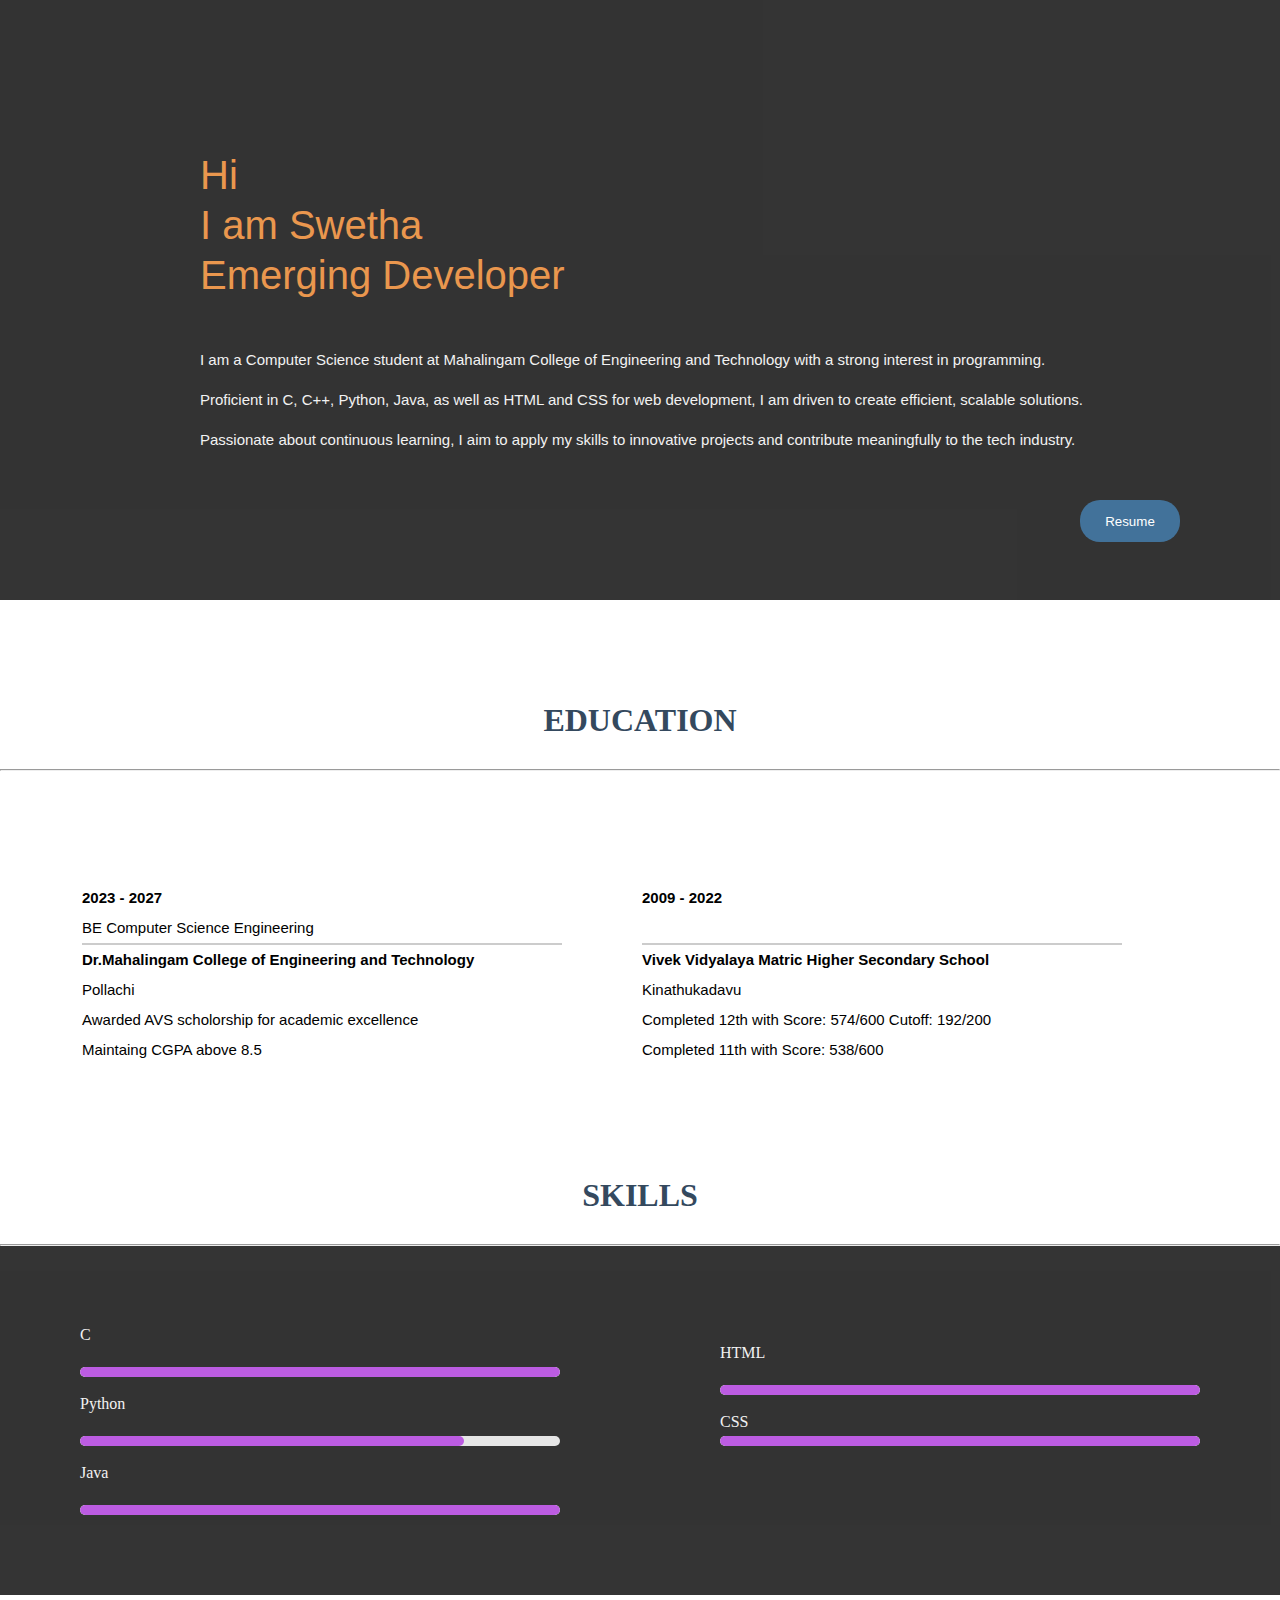
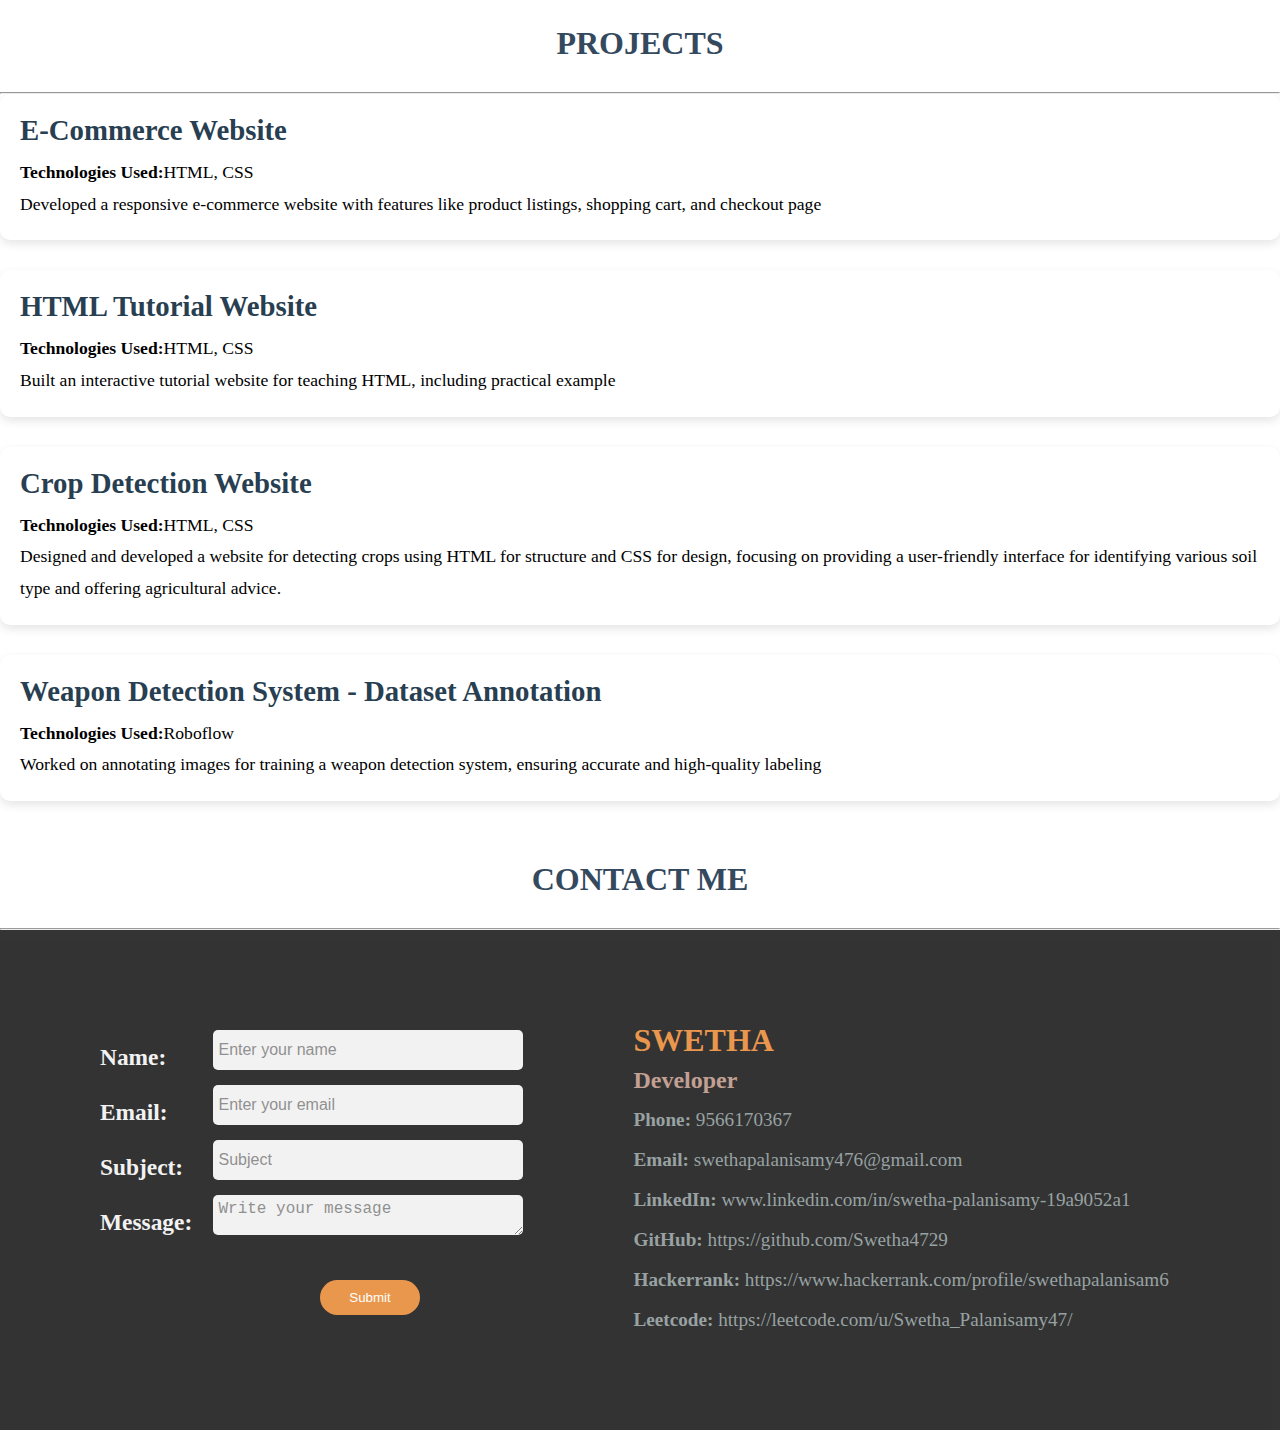
<file: index.html>
<!DOCTYPE html>
<html lang="en">
<head>
    <meta charset="UTF-8">
    <meta name="viewport" content="width=device-width, initial-scale=1.0">
    <title>Portfolio</title>
    <link rel="stylesheet" href="style.css">
</head>
<body>
    <div class="header">
       <h1 class="he1">SWETHA</h1>
       <h3 class="he2"><a href="#education-section">EDUCATION</a></h3>
       <h3 class="he3"><a href="#skill-section">SKILLS</a></h3>
       <h3 class="he4"><a href="#project-section">PROJECTS</a></h3>
       <h3 class="he5"><a href="#contact-section">CONATCT</a></h3>
    </div>
    <div class="about">
       <div class="text">
        <p class="intro">Hi<br>I am Swetha<br>Emerging Developer</p><br>
        <p>I am a Computer Science student at Mahalingam College of Engineering and Technology with a strong interest in programming. Proficient in C, C++, Python, Java, as well as HTML and CSS for web development, I am driven to create efficient, scalable solutions. Passionate about continuous learning, I aim to apply my skills to innovative projects and contribute meaningfully to the tech industry.</p><br>
       </div>
        <div class="resume">
            <button type="button" onclick="window.open('Resume1.pdf','_blank')">Resume</button>
        </div>
    </div>
    <div class="education" id="education-section">
        <br><br><br><br><h1>EDUCATION</h1><hr>
        <div class="container">
            <div class="college"><b>2023 - 2027</b><br>BE Computer Science Engineering<br><hr class="line1"><b>Dr.Mahalingam College of Engineering and Technology</b><br>Pollachi<br>Awarded AVS scholorship for academic excellence<br>Maintaing CGPA above 8.5</div>
            <div class="school"><b>2009 - 2022</b><br><br><hr class="line2"><b>Vivek Vidyalaya Matric Higher Secondary School</b><br>Kinathukadavu<br>Completed 12th with Score: 574/600 Cutoff: 192/200<br>Completed 11th with Score: 538/600</div>
        </div>
    </div>
    <div class="skills" id="skill-section">
        <h1>SKILLS</h1><hr>
        <div class="container2">
            <div class="skill1">
                 <p>C</p><br>
                 <div class="skill-bar">
                     <div class="c-skill"></div>
                 </div>
                 <br><p>Python</p><br>
                 <div class="skill-bar">
                    <div class="python-skill"></div>
                 </div>
                 <br><p>Java</p><br>
                 <div class="skill-bar">
                   <div class="java-skill"></div>
                 </div>
            </div>
            <div class="skill2">
                 <br><p>HTML</p><br>
                 <div class="skill-bar">
                   <div class="html-skill"></div>
                 </div>
                 <br><p>CSS</p>
                 <div class="skill-bar">
                   <div class="css-skill"></div>
                 </div>
            </div>
        </div>
    </div>
    <div class="project" id="project-section">
        <h1>PROJECTS</h1><hr>
        <div class="container3">
            <div class="project-item">
                <h3>E-Commerce Website</h3>
                <p><strong>Technologies Used:</strong>HTML, CSS</p>
                <p>Developed a responsive e-commerce website with features like product listings, shopping cart, and checkout page</p>
            </div>
            <div class="project-item">
                <h3>HTML Tutorial Website</h3>
                <p><strong>Technologies Used:</strong>HTML, CSS</p>
                <p>Built an interactive tutorial website for teaching HTML, including practical example</p>
            </div>
            <div class="project-item">
                <h3>Crop Detection Website</h3>
                <p><strong>Technologies Used:</strong>HTML, CSS</p>
                <p>Designed and developed a website for detecting crops using HTML for structure and CSS for design, focusing on providing a user-friendly interface for identifying various soil type and offering agricultural advice.</p>
            </div>
            <div class="project-item">
                <h3>Weapon Detection System - Dataset Annotation</h3>
                <p><strong>Technologies Used:</strong>Roboflow</p>
                <p>Worked on annotating images for training a weapon detection system, ensuring accurate and high-quality labeling</p>
            </div>
        </div>
    </div>
    <div class="contact" id="contact-section">
        <h1>CONTACT ME</h1><hr>
        <div class="container4">
            <div class="contact1">
                <form>
                    <h3>Name: <input type="text" class="box" placeholder="Enter your name" required></h3>
                    <h3>Email: <input type="email" class="box" placeholder="Enter your email" required></h3>
                    <h3>Subject: <input type="text" class="box" placeholder="Subject" required></h3>
                    <h3>Message: <textarea class="box" placeholder="Write your message" rows="5" required></textarea></h3>
                    <button type="submit" class="submit-button">Submit</button>
                </form>
            </div>
            <div class="contact2">
                <h2>SWETHA</h2>
                <h3>Developer</h3>
                <p><strong>Phone:</strong> 9566170367</p>
                <p><strong>Email:</strong> swethapalanisamy476@gmail.com</p>
                <p><strong>LinkedIn:</strong> www.linkedin.com/in/swetha-palanisamy-19a9052a1</p>
                <p><strong>GitHub:</strong> https://github.com/Swetha4729</p>
                <p><strong>Hackerrank:</strong> https://www.hackerrank.com/profile/swethapalanisam6</p>
                <p><strong>Leetcode:</strong> https://leetcode.com/u/Swetha_Palanisamy47/</p>
            </div>
        </div>
    </div>
    
</body>
</html>
</file>
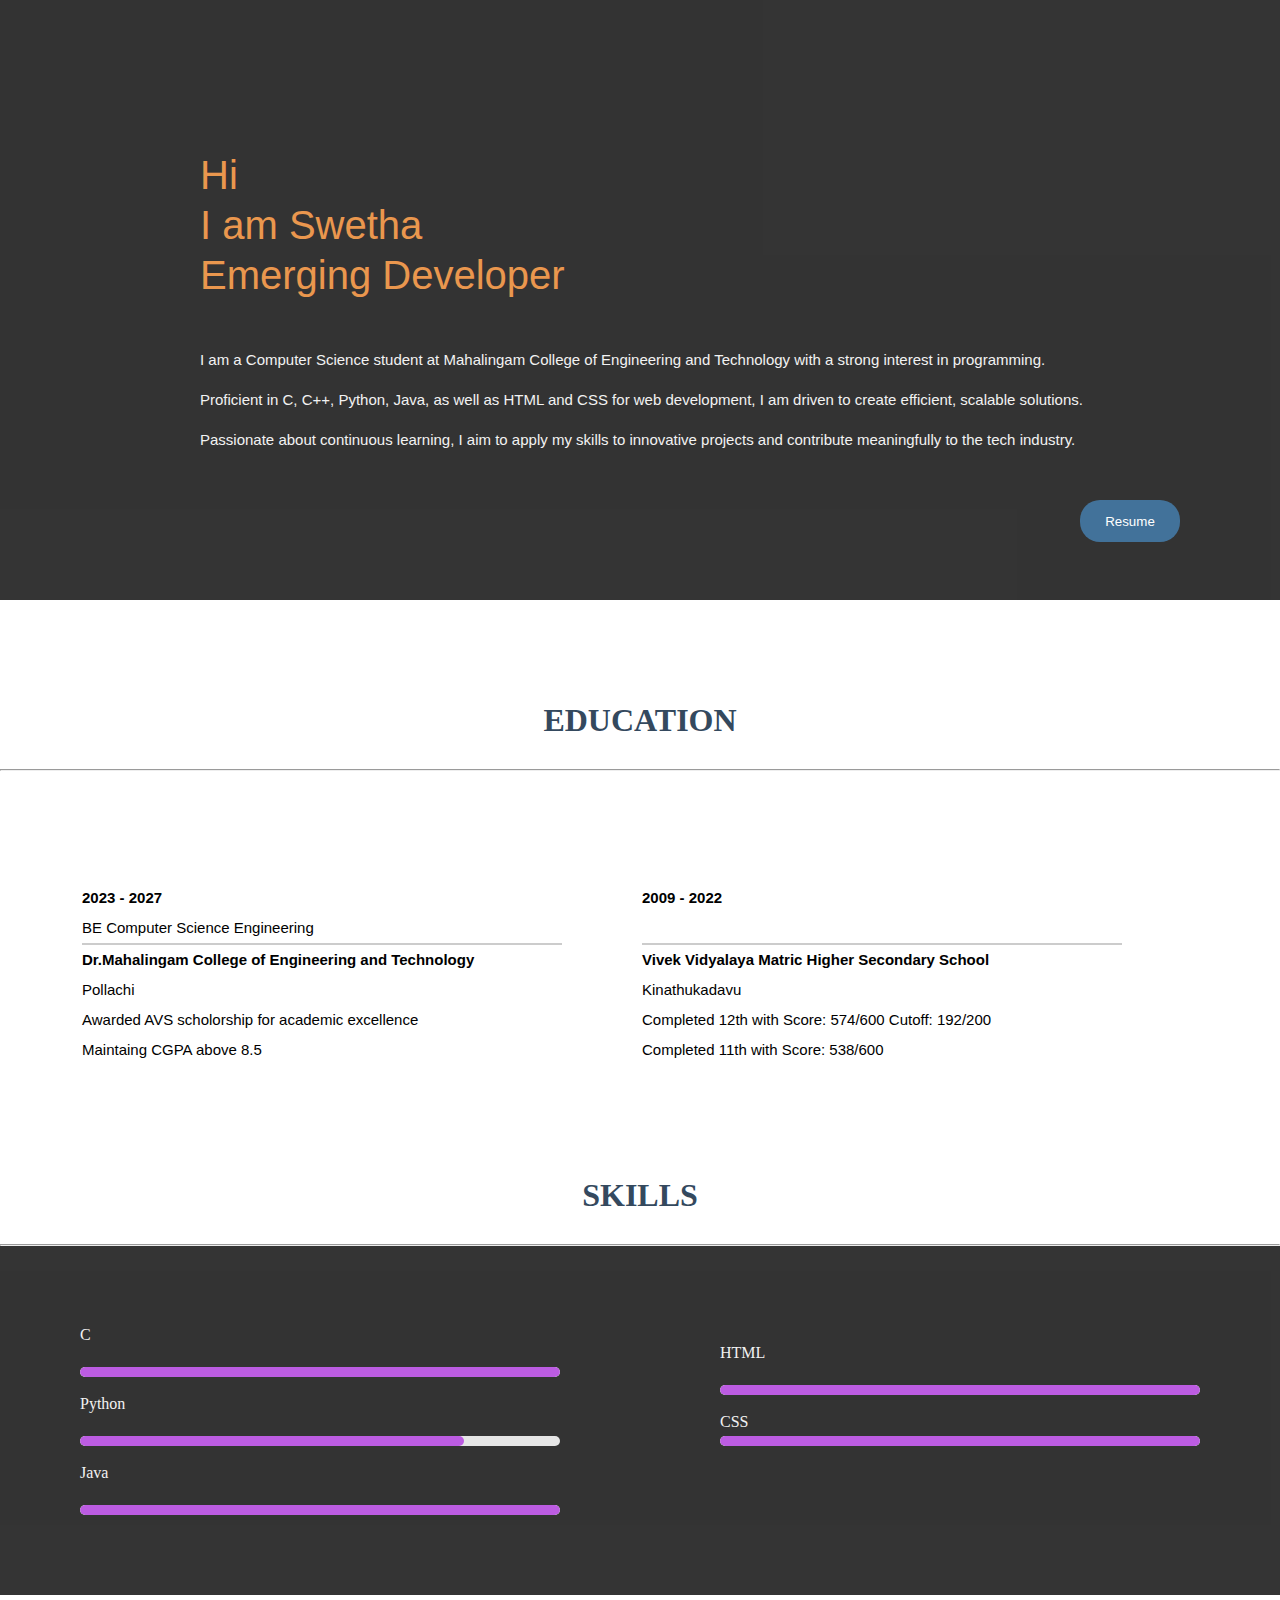
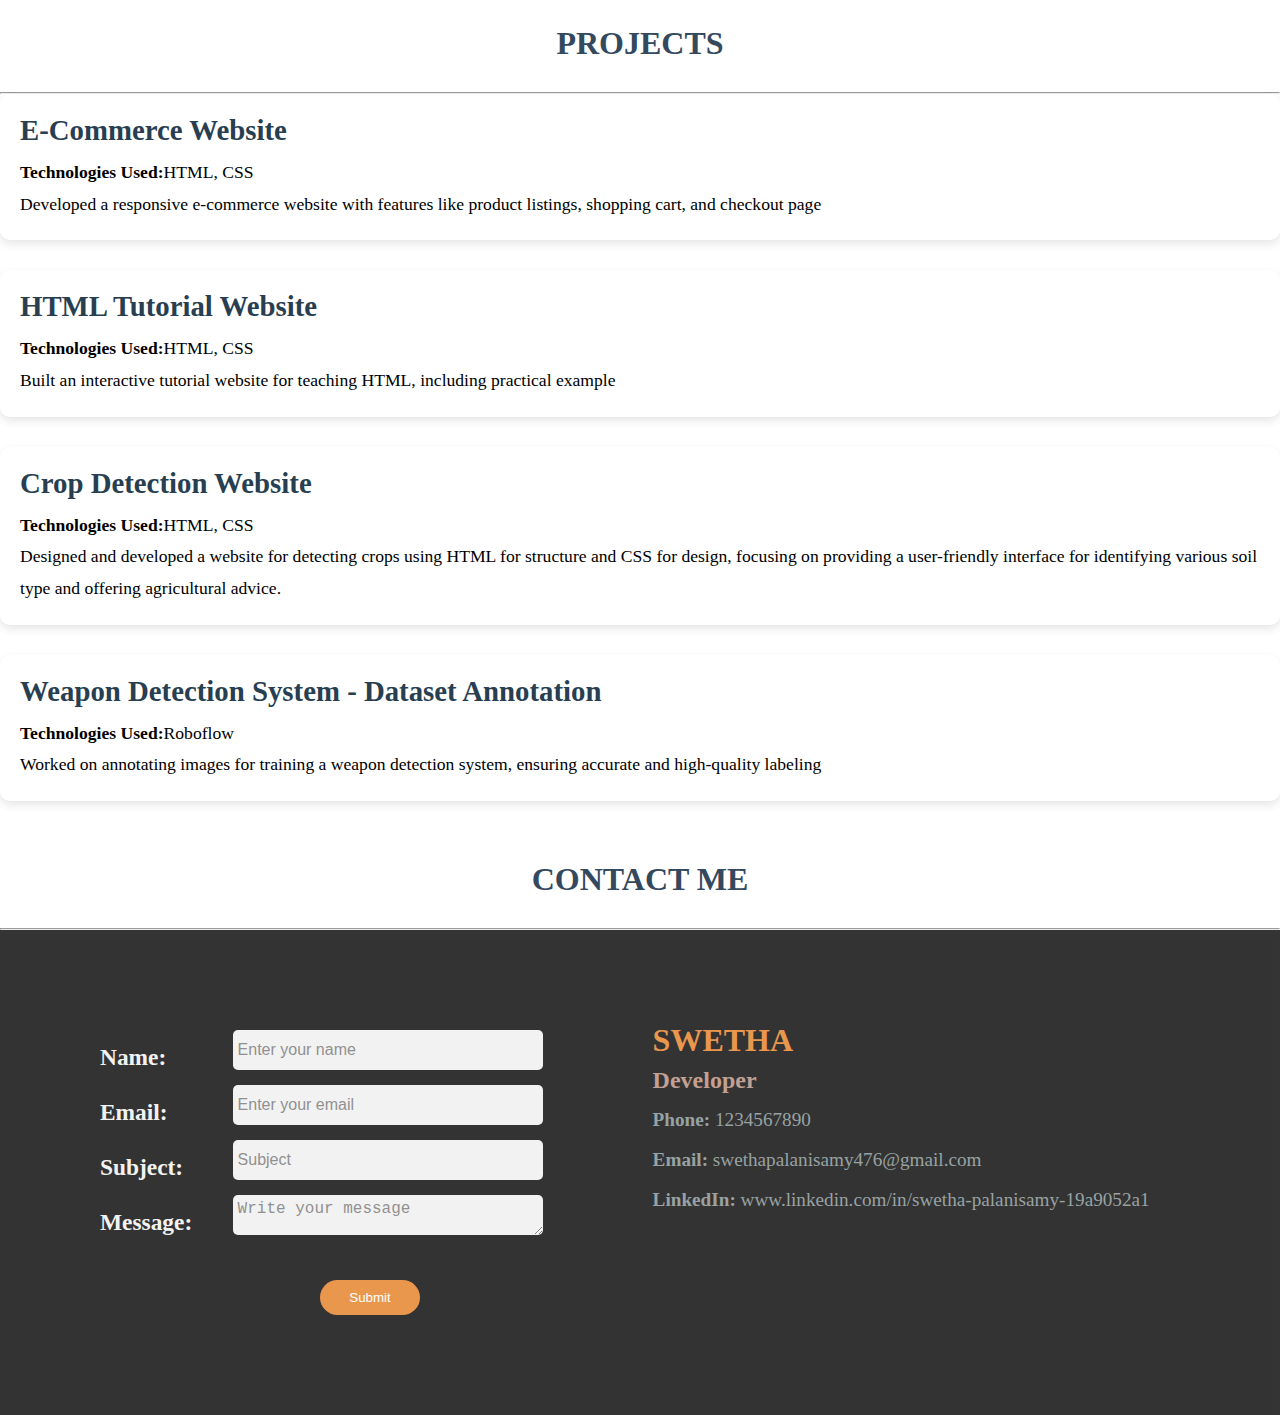
<file: portfolio.html>
<!DOCTYPE html>
<html lang="en">
<head>
    <meta charset="UTF-8">
    <meta name="viewport" content="width=device-width, initial-scale=1.0">
    <title>Portfolio</title>
    <link rel="stylesheet" href="style.css">
</head>
<body>
    <div class="header">
       <h1 class="he1">SWETHA</h1>
       <h3 class="he2"><a href="#education-section">EDUCATION</a></h3>
       <h3 class="he3"><a href="#skill-section">SKILLS</a></h3>
       <h3 class="he4"><a href="#project-section">PROJECTS</a></h3>
       <h3 class="he5"><a href="#contact-section">CONATCT</a></h3>
    </div>
    <div class="about">
       <div class="text">
        <p class="intro">Hi<br>I am Swetha<br>Emerging Developer</p><br>
        <p>I am a Computer Science student at Mahalingam College of Engineering and Technology with a strong interest in programming. Proficient in C, C++, Python, Java, as well as HTML and CSS for web development, I am driven to create efficient, scalable solutions. Passionate about continuous learning, I aim to apply my skills to innovative projects and contribute meaningfully to the tech industry.</p><br>
       </div>
        <div class="resume">
            <button type="button" onclick="window.open('resume.pdf','_blank')">Resume</button>
        </div>
    </div>
    <div class="education" id="education-section">
        <br><br><br><br><h1>EDUCATION</h1><hr>
        <div class="container">
            <div class="college"><b>2023 - 2027</b><br>BE Computer Science Engineering<br><hr class="line1"><b>Dr.Mahalingam College of Engineering and Technology</b><br>Pollachi<br>Awarded AVS scholorship for academic excellence<br>Maintaing CGPA above 8.5</div>
            <div class="school"><b>2009 - 2022</b><br><br><hr class="line2"><b>Vivek Vidyalaya Matric Higher Secondary School</b><br>Kinathukadavu<br>Completed 12th with Score: 574/600 Cutoff: 192/200<br>Completed 11th with Score: 538/600</div>
        </div>
    </div>
    <div class="skills" id="skill-section">
        <h1>SKILLS</h1><hr>
        <div class="container2">
            <div class="skill1">
                 <p>C</p><br>
                 <div class="skill-bar">
                     <div class="c-skill"></div>
                 </div>
                 <br><p>Python</p><br>
                 <div class="skill-bar">
                    <div class="python-skill"></div>
                 </div>
                 <br><p>Java</p><br>
                 <div class="skill-bar">
                   <div class="java-skill"></div>
                 </div>
            </div>
            <div class="skill2">
                 <br><p>HTML</p><br>
                 <div class="skill-bar">
                   <div class="html-skill"></div>
                 </div>
                 <br><p>CSS</p>
                 <div class="skill-bar">
                   <div class="css-skill"></div>
                 </div>
            </div>
        </div>
    </div>
    <div class="project" id="project-section">
        <h1>PROJECTS</h1><hr>
        <div class="container3">
            <div class="project-item">
                <h3>E-Commerce Website</h3>
                <p><strong>Technologies Used:</strong>HTML, CSS</p>
                <p>Developed a responsive e-commerce website with features like product listings, shopping cart, and checkout page</p>
            </div>
            <div class="project-item">
                <h3>HTML Tutorial Website</h3>
                <p><strong>Technologies Used:</strong>HTML, CSS</p>
                <p>Built an interactive tutorial website for teaching HTML, including practical example</p>
            </div>
            <div class="project-item">
                <h3>Crop Detection Website</h3>
                <p><strong>Technologies Used:</strong>HTML, CSS</p>
                <p>Designed and developed a website for detecting crops using HTML for structure and CSS for design, focusing on providing a user-friendly interface for identifying various soil type and offering agricultural advice.</p>
            </div>
            <div class="project-item">
                <h3>Weapon Detection System - Dataset Annotation</h3>
                <p><strong>Technologies Used:</strong>Roboflow</p>
                <p>Worked on annotating images for training a weapon detection system, ensuring accurate and high-quality labeling</p>
            </div>
        </div>
    </div>
    <div class="contact" id="contact-section">
        <h1>CONTACT ME</h1><hr>
        <div class="container4">
            <div class="contact1">
                <form>
                    <h3>Name: <input type="text" class="box" placeholder="Enter your name" required></h3>
                    <h3>Email: <input type="email" class="box" placeholder="Enter your email" required></h3>
                    <h3>Subject: <input type="text" class="box" placeholder="Subject" required></h3>
                    <h3>Message: <textarea class="box" placeholder="Write your message" rows="5" required></textarea></h3>
                    <button type="submit" class="submit-button">Submit</button>
                </form>
            </div>
            <div class="contact2">
                <h2>SWETHA</h2>
                <h3>Developer</h3>
                <p><strong>Phone:</strong> 1234567890</p>
                <p><strong>Email:</strong> swethapalanisamy476@gmail.com</p>
                <p><strong>LinkedIn:</strong> www.linkedin.com/in/swetha-palanisamy-19a9052a1</p>
            </div>
        </div>
    </div>
    
</body>
</html>
</file>
<file: style.css>
*{
    margin: 0;
}
html{
    scroll-behavior: smooth;
}
.header {
    display: flex;
    padding: 25px;
    border-style: outset;
    box-shadow: 2px;
    border-color: white;
    position: fixed;
    top: 0;
    z-index: 100;
    width: 100%;
    opacity: 0;
    background-color: white;
    animation: fadeInDown 1s ease forwards; 
}
@keyframes fadeInDown {
    from {
        opacity: 0;
        transform: translateY(-50px); 
    }
    to {
        opacity: 1;
        transform: translateY(0); 
    }
}
.he1 {
    flex-grow: 3;
    padding-left: 45px;
    font-family: 'Times New Roman', Times, serif;
    color: #004d4d;
}
.header h3 {
    transition: color 0.3s ease, font-size 0.3s ease;
}
.he2 {
    flex-grow: 1;
    font-family: 'Trebuchet MS', 'Lucida Sans Unicode', 'Lucida Grande', 'Lucida Sans', Arial, sans-serif;
}
.he2 a{
    color: #34495e;
    text-decoration: none;
}
.he3{
    flex-grow: 1;
    font-family: 'Trebuchet MS', 'Lucida Sans Unicode', 'Lucida Grande', 'Lucida Sans', Arial, sans-serif;
}
.he3 a{
    color: #34495e;
    text-decoration: none;
}
.he4{
    flex-grow: 1;
    font-family: 'Trebuchet MS', 'Lucida Sans Unicode', 'Lucida Grande', 'Lucida Sans', Arial, sans-serif;
}
.he4 a{
    color: #34495e;
    text-decoration: none;
}
.he5{
    flex-grow: 1;
    font-family: 'Trebuchet MS', 'Lucida Sans Unicode', 'Lucida Grande', 'Lucida Sans', Arial, sans-serif;
}
.he5 a{
    color: #34495e;
    text-decoration: none;
}
.he2 a:hover{
    text-decoration: underline;
    color:#2980b9;
    font-size: 20px;
}
.he3 a:hover{
    text-decoration: underline;
    color:#2980b9;
    font-size: 20px;
}
.he4 a:hover{
    text-decoration: underline;
    color: #2980b9;
    font-size: 20px;
}
.he5 a:hover{
    text-decoration: underline;
    color: #2980b9;
    font-size: 20px;
}
.about{
    height: 600px;
    width: auto;
    background-color: #010101;
    opacity: 0.8;
}
.intro{
    font-size: 40px;
    line-height: 50px;
    font-family: 'Gill Sans', 'Gill Sans MT', Calibri, 'Trebuchet MS', sans-serif;
    color:#e67e22;
}
.text{
    color: #f0f0f0;
    text-align: left;
    padding-top: 150px;
    padding-left: 200px;
    width: 900px;
    line-height: 40px;
    font-size: 15px;
    font-family: 'Segoe UI', Tahoma, Geneva, Verdana, sans-serif;
}
.resume {
    display: flex;
    justify-content: flex-end; 
    padding-right: 100px;
}
.resume button {
    padding: 10px 20px;
    background-color: #145081;
    color: white;
    border: none;
    border-radius: 20px;
    cursor: pointer;
    width: 100px;
    height: 42px;
    transition: background-color 0.3s ease, color 0.3s ease;
}
.resume button:hover {
    background-color: #e67e22;
    color: white;
    transform: scale(1.1);
}
.education h1 {
    text-align: center;
    padding: 30px;
    font-family: Cambria, Cochin, Georgia, Times, 'Times New Roman', serif;
    color: #34495e;
}
.container{
    display: flex;
    margin-top: 30px;
    padding: 80px;
    font-size: 15px;
    font-family: 'Segoe UI', Tahoma, Geneva, Verdana, sans-serif;
}
.college{
    flex-grow: 1;
    margin: 2px;
    line-height: 30px;
}
.line1{
    border: none; 
    height: 2px;
    background: rgba(0, 0, 0, 0.2); 
    width: 480px; 
}
.school{
    flex-grow: 1;
    margin: 2px;
    line-height: 30px;

}
.line2{
    border: none; 
    height: 2px;
    background: rgba(0, 0, 0, 0.2); 
    width: 480px; 
}
.skills h1 {
    text-align: center;
    padding: 30px;
    font-family: Cambria, Cochin, Georgia, Times, 'Times New Roman', serif;
    color: #34495e;
}
.container2{
    display: flex;
    background-color: #010101;
    opacity: 0.8;
}
.skill1{
    flex-grow: 1;
    padding: 80px;
}
.skill2{
    flex-grow: 1;
    padding: 80px;
}
.skill1 p{
    color: #f0f0f0;
}
.skill2 p{
    color: #f0f0f0;
}
.skill-bar {
    position: relative;
    width: 100%;
    height: 10px;
    background-color: #e0e0e0;
    border-radius: 5px;
    overflow: hidden;
    margin-top: 5px;
}
.skill-level {
    height: 100%;
    background-color: #ac34db;
    border-radius: 10px;
    width: 0; 
}
.c-skill{
    height: 100%;
    background-color: #ac34db;
    border-radius: 10px;
    width: 100%;
}
.python-skill{
    height: 100%;
    background-color: #ac34db;
    border-radius: 10px;
    width: 80%;
}
.java-skill{
    height: 100%;
    background-color: #ac34db;
    border-radius: 10px;
    width: 100%;
}
.html-skill{
    height: 100%;
    background-color: #ac34db;
    border-radius: 10px;
    width: 100%;
}
.css-skill{
    height: 100%;
    background-color: #ac34db;
    border-radius: 10px;
    width: 100%;
}
.project h1 {
    text-align: center;
    padding: 30px;
    font-family: Cambria, Cochin, Georgia, Times, 'Times New Roman', serif;
    color: #34495e;
}
.project-item {
    background: #fff;
    margin-bottom: 30px;
    padding: 20px;
    border-radius: 10px;
    box-shadow: 0 4px 10px rgba(0, 0, 0, 0.1);
    transition: transform 0.4s, box-shadow 0.4s;
    animation: fadeInUp 1s ease;
}
.project-item:hover {
    transform: translateY(-10px);
    box-shadow: 0 8px 20px rgba(0, 0, 0, 0.2);
}
.project-item h3 {
    font-size: 1.8rem;
    margin-bottom: 10px;
    color: #283e51;
}
.project-item p {
    font-size: 1.1rem;
    line-height: 1.8;
}
.contact h1 {
    text-align: center;
    padding: 30px;
    font-family: 'Cambria', serif;
    color: #34495e;
}
.container4 {
    display: flex;
    background-color: #010101; 
    opacity: 0.8;
    padding: 40px;
}
.contact1{
    flex-grow: 1;
    padding: 60px;
    line-height: 40px;
    font-size: 20px;
    color: #f0f0f0;
}
.contact2{
    flex-grow: 1;
    padding: 50px;
    line-height: 40px;
}
.box {
    height: 30px;
    width: 300px;
    background-color: #f0f0f0;
    margin-bottom: 15px;
    border: none;
    padding: 5px;
    font-size: 16px;
    transition: box-shadow 0.3s ease;
    border-radius: 5px;
}
.box:hover {
    box-shadow: 0 0 10px rgba(248, 247, 247, 0.3);
}
.contact1 h3 {
    display: flex;
    align-items: center;
    justify-content: space-between;
}
.contact1 .submit-button {
    width: 100px;
    padding: 10px;
    margin-left: 220px;
    margin-top: 30px;
    background-color: #e67e22;
    color: white;
    border: none;
    border-radius: 20px;
    cursor: pointer;
    transition: background-color 0.3s ease, transform 0.3s ease;
}
.contact1 .submit-button:hover {
    background-color: #d35400;
    transform: scale(1.1);
}
.contact2 h2 {
    font-size: 2rem;
    color: #e67e22;
    font-family: 'Times New Roman', Times, serif;
    transition: transform 0.4s ease-in-out;
}
.contact2 h2:hover {
    transform: scale(1.1);
}
.contact2 h3 {
    font-size: 1.5rem;
    color: #b48979;
}
.contact2 p {
    font-size: 1.2rem;
    color: #7f8c8d;
}
</file>
